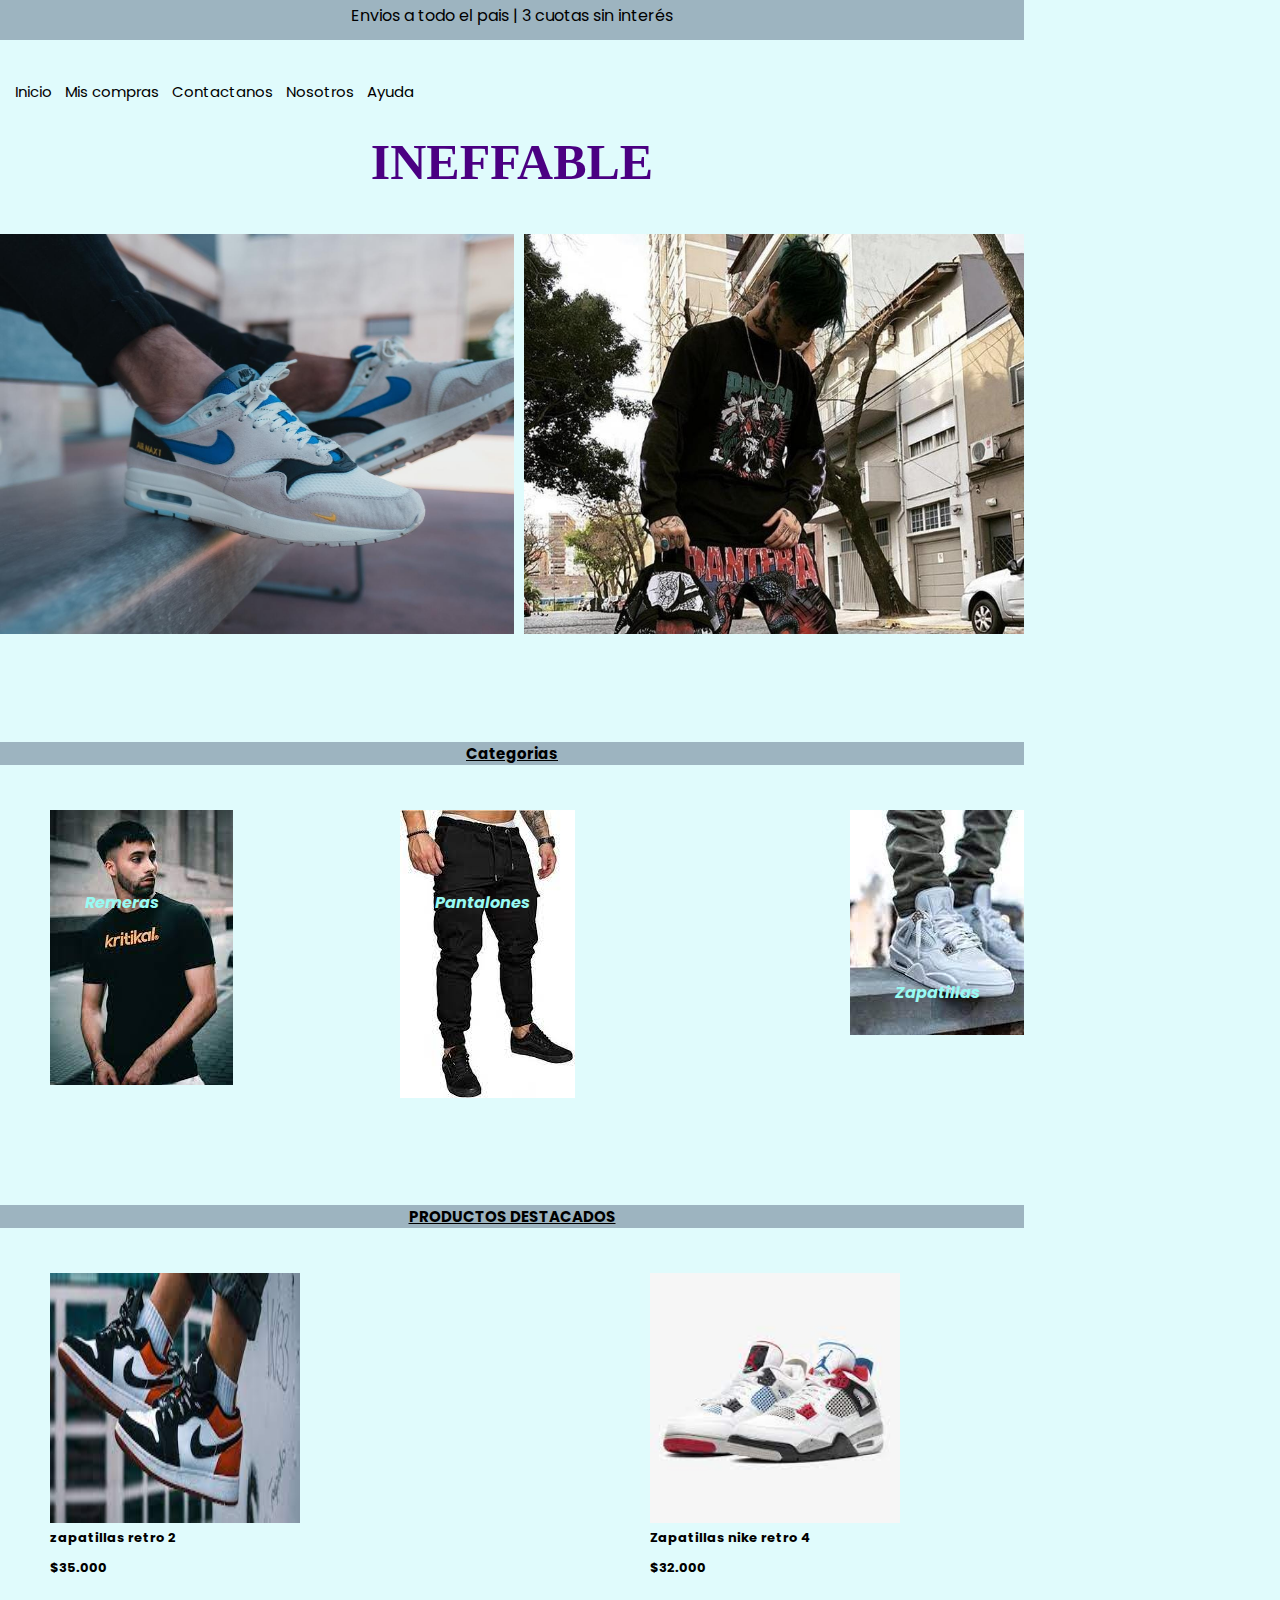
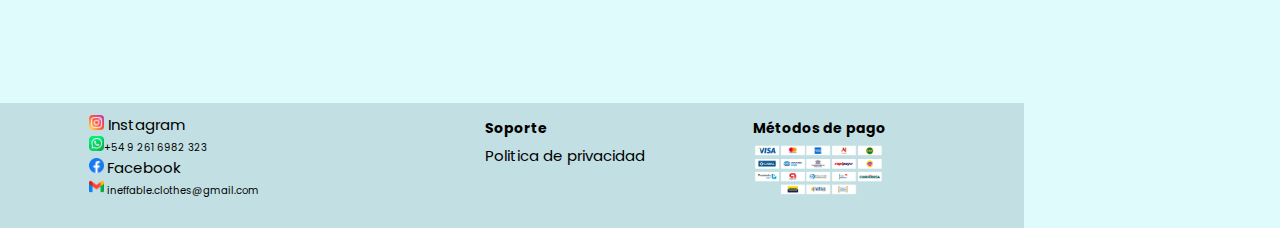
<file: index.html>
<!DOCTYPE html>
<html lang="es">

<head>
    <meta charset="UTF-8">
    <meta http-equiv="X-UA-Compatible" content="IE=edge">
    <meta name="viewport" content="width=device-width, initial-scale=1.0">
    <title>INEFFABLE</title>
    <link href="https://cdn.jsdelivr.net/npm/bootstrap@5.3.0-alpha3/dist/css/bootstrap.min.css" rel="stylesheet"
        integrity="sha384-KK94CHFLLe+nY2dmCWGMq91rCGa5gtU4mk92HdvYe+M/SXH301p5ILy+dN9+nJOZ" crossorigin="anonymous">
    <script src="https://cdn.jsdelivr.net/npm/bootstrap@5.3.0-alpha3/dist/js/bootstrap.bundle.min.js"
        integrity="sha384-ENjdO4Dr2bkBIFxQpeoTz1HIcje39Wm4jDKdf19U8gI4ddQ3GYNS7NTKfAdVQSZe"
        crossorigin="anonymous"></script>
    <link rel="stylesheet" href="css/estilo.css">
    <link rel="shortcurt icon" href="images/icono i.png" type="image/X-icon">
    <link rel="preconnect" href="https://fonts.googleapis.com">
    <link rel="preconnect" href="https://fonts.gstatic.com" crossorigin>
    <link href="https://fonts.googleapis.com/css2?family=Poppins:ital,wght@0,100;0,300;0,400;1,500;1,600&display=swap"
        rel="stylesheet">

</head>

<body class="index">

    <div class="encaIndex">
        <header>
            <p class="encabezado">Envios a todo el pais | 3 cuotas sin interés</p>
        </header>
    </div>

    <nav class="navIndex">
        <ul class="menu">
            <li> <a href="index.html">Inicio</a></li>
            <li> <a href="pages/compras.html">Mis compras</a></li>
            <li> <a href="pages/contactanos.html">Contactanos</a></li>
            <li> <a href="pages/nosotros.html">Nosotros</a></li>
            <li> <a href="pages/ayuda.html">Ayuda</a></li>

        </ul>
    </nav>

    <div class="tituloIndex">
        <h1>INEFFABLE</h1>
    </div>
    <div class="imgtitu">
        <img src="images/in1.jpg" class="i3">
        <img src="images/in2.jpg" class="i1">

    </div>

    <div class="cateIndex">
        <h3 class="texcat">Categorias</h3>
        <div class="imgcat">
            <h4 class="rem sec">Remeras</h4>
            <h4 class="pan sec">Pantalones</h4>
            <h4 class="zap sec">Zapatillas</h4>
            <h4 class="buz sec">Buzos</h4>
        </div>
    </div>

    <div class="produIndex">

        <h3 class="texcat">PRODUCTOS DESTACADOS</h3>

        <div class="imgprod">
            <div class="secProd">
                <img src="images/iinncio.jpg" class="imagenchica">
                <p class="texpro">zapatillas retro 2</p>
                <p class="texpro">$35.000</p>
            </div>
            <div class="secProd">
                <img src="images/p33.jpg" class="imagenchica">
                <p class="texpro">Zapatillas nike retro 4</p>
                <p class="texpro">$32.000</p>
            </div>
            <div class="secProd">
                <img src="images/buz.jpg" class="caso1">
                <p class="texpro">Buzo oversize blanco</p>
                <p class="texpro">$4.999</p>
            </div>
        </div>
    </div>


    <footer class="footerIndex">

        <div class="iconosI">
            <ul class="linea">
                <li> <img src="images/instagram.png" class="iconos"><a
                        href="https://www.instagram.com/sergio_andrade7/?igshid=ZDdkNTZiNTM%3D"> Instagram</a></li>
                <li><img src="images/whatsapp.png" class="iconos">+54 9 261 6982 323</li>
                <li> <img src="images/facebook.png" class="iconos"> <a href="https://www.facebook.com/sergio.capo.5030">
                        Facebook</a></li>
                <li> <img src="images/gmail.png" class="iconos"> ineffable.clothes@gmail.com</li>

            </ul>
        </div>
        <div class="sopypago">
            <div>
                <h4>Soporte</h4>
                <a href="pages/politica.html">Politica de privacidad</a>
            </div>

            <div>
                <h4>Métodos de pago</h4>
                <img src="images/tarjetas.png" class="meto">
            </div>
        </div>

    </footer>


</body>

</html>
</file>
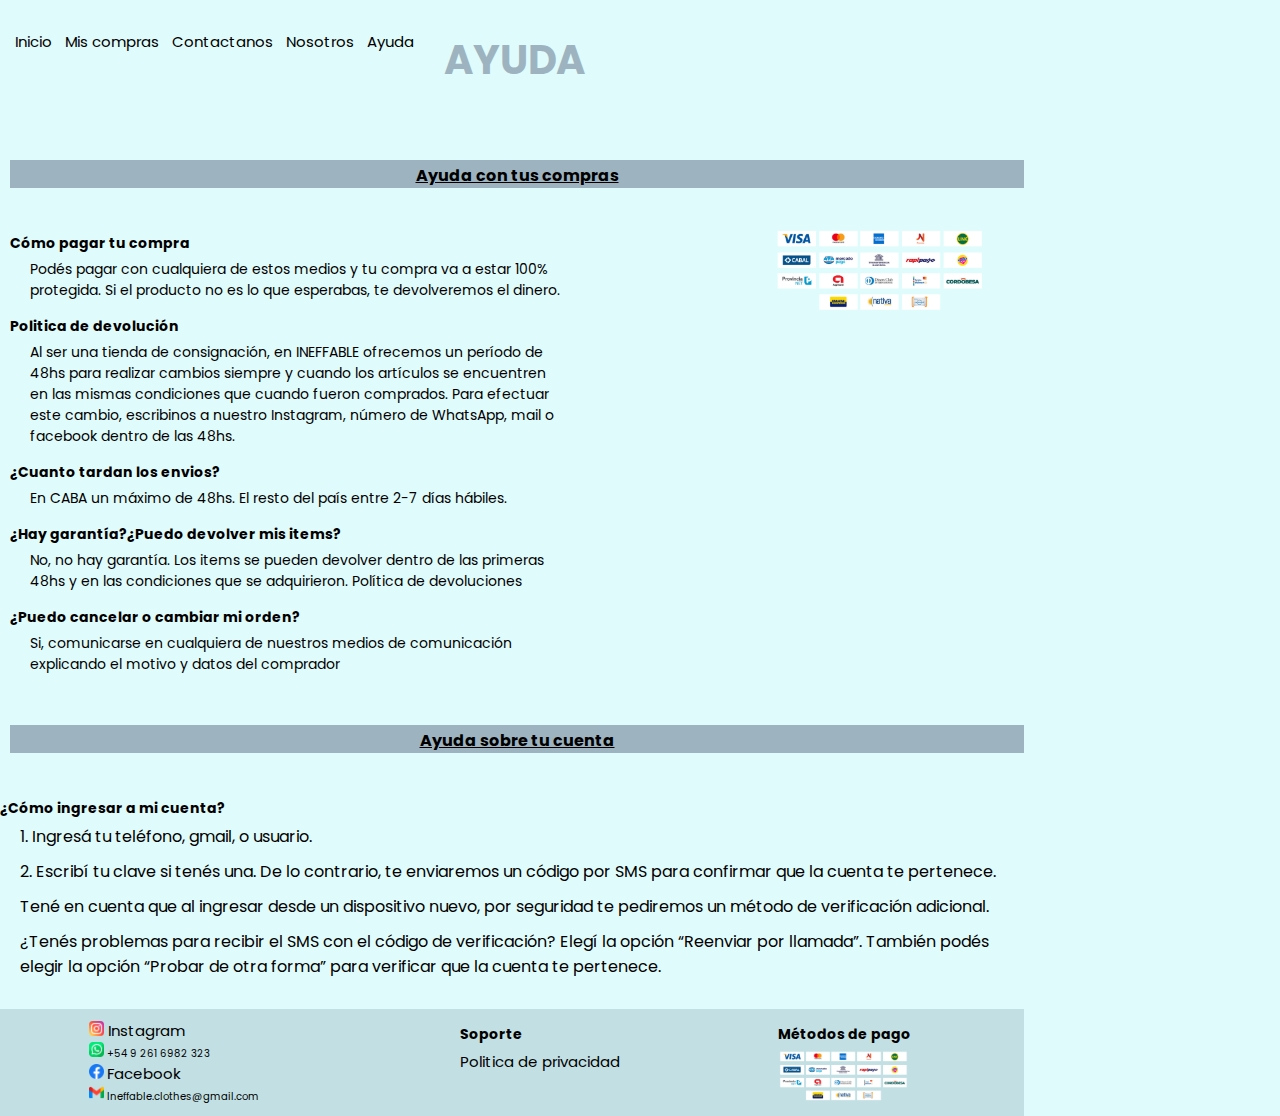
<file: pages/ayuda.html>
<!DOCTYPE html>
<html lang="en">

<head>
    <meta charset="UTF-8">
    <meta http-equiv="X-UA-Compatible" content="IE=edge">
    <meta name="viewport" content="width=device-width, initial-scale=1.0">
    <title>Document</title>
    <link rel="stylesheet" href="../css/estilo.css">
    <link rel="shortcurt icon" href="../images/ayuda.png" type="image/X-icon">
    <link rel="preconnect" href="https://fonts.googleapis.com">
    <link rel="preconnect" href="https://fonts.gstatic.com" crossorigin>
    <link href="https://fonts.googleapis.com/css2?family=Poppins:ital,wght@0,100;0,300;0,400;1,500;1,600&display=swap"
        rel="stylesheet">
</head>

<body class="ayuda">

    <div class="navAyuda">
        <nav>
            <ul class="menu">
                <li> <a href="../index.html">Inicio</a></li>
                <li> <a href="compras.html">Mis compras</a></li>
                <li> <a href="contactanos.html">Contactanos</a></li>
                <li> <a href="nosotros.html">Nosotros</a></li>
                <li> <a href="ayuda.html">Ayuda</a></li>

            </ul>

        </nav>
        <h2>AYUDA</h2>
    </div>

    <main class="mainAyuda">
        <h3 class="encabezadoA">Ayuda con tus compras</h3>
        <div class="pagar">
            <div>
                <h4>Cómo pagar tu compra</h4>
                <p>Podés pagar con cualquiera de estos medios y tu compra va a estar 100% protegida. Si el producto no
                    es lo
                    que
                    esperabas, te devolveremos el dinero.
                </p>
            </div>
            <img src="../images/tarjetas.png" class="metoA">
        </div>
        <h4>Politica de devolución</h4>
        <p>Al ser una tienda de consignación, en INEFFABLE ofrecemos un período de 48hs para realizar cambios siempre y
            cuando los artículos se encuentren en las mismas condiciones que cuando fueron comprados. Para efectuar este
            cambio, escribinos a nuestro Instagram, número de WhatsApp, mail o facebook dentro de las 48hs.
        </p>
        <h4>¿Cuanto tardan los envios?</h4>
        <p>En CABA un máximo de 48hs. El resto del país entre 2-7 días hábiles.

        </p>
        <h4>¿Hay garantía?¿Puedo devolver mis items?</h4>
        <p>No, no hay garantía. Los items se pueden devolver dentro de las primeras 48hs y en las condiciones que se
            adquirieron. Política de devoluciones
        </p>
        <h4>¿Puedo cancelar o cambiar mi orden?</h4>
        <p>Si, comunicarse en cualquiera de nuestros medios de comunicación explicando el motivo y datos del comprador

        </p>
        <h3 class="encabezadoA">Ayuda sobre tu cuenta</h3>

    </main>
    <main class="mainAyuda2">
        <h4>¿Cómo ingresar a mi cuenta?</h4>
        <p>1. Ingresá tu teléfono, gmail, o usuario.</p>
        <p>2. Escribí tu clave si tenés una. De lo contrario, te enviaremos un código por SMS para confirmar que la
            cuenta te pertenece.</p>
        <p> Tené en cuenta que al ingresar desde un dispositivo nuevo, por seguridad te pediremos un método de
            verificación adicional.</p>
        <p> ¿Tenés problemas para recibir el SMS con el código de verificación? Elegí la opción “Reenviar por llamada”.
            También podés elegir la opción “Probar de otra forma” para verificar que la cuenta te pertenece.</p>
    </main>
    <footer class="footerAyuda">

        <div class="linea">
            <ul>
                <li> <img src="../images/instagram.png" class="iconos"><a
                        href="https://www.instagram.com/sergio_andrade7/?igshid=ZDdkNTZiNTM%3D"> Instagram</a></li>
                <li><img src="../images/whatsapp.png" class="iconos"> +54 9 261 6982 323</li>
                <li> <img src="../images/facebook.png" class="iconos"> <a
                        href="https://www.facebook.com/sergio.capo.5030">
                        Facebook</a></li>
                <li> <img src="../images/gmail.png" class="iconos"> Ineffable.clothes@gmail.com</li>

            </ul>
        </div>
        <div class="sopypago">
            <div class="soporte">
                <h4>Soporte</h4>
                <a href="politica.html">Politica de privacidad</a>
            </div>

            <div class="pago">
                <h4>Métodos de pago</h4>
                <img src="../images/tarjetas.png" class="meto">
            </div>

        </div>
    </footer>
</body>

</html>
</file>
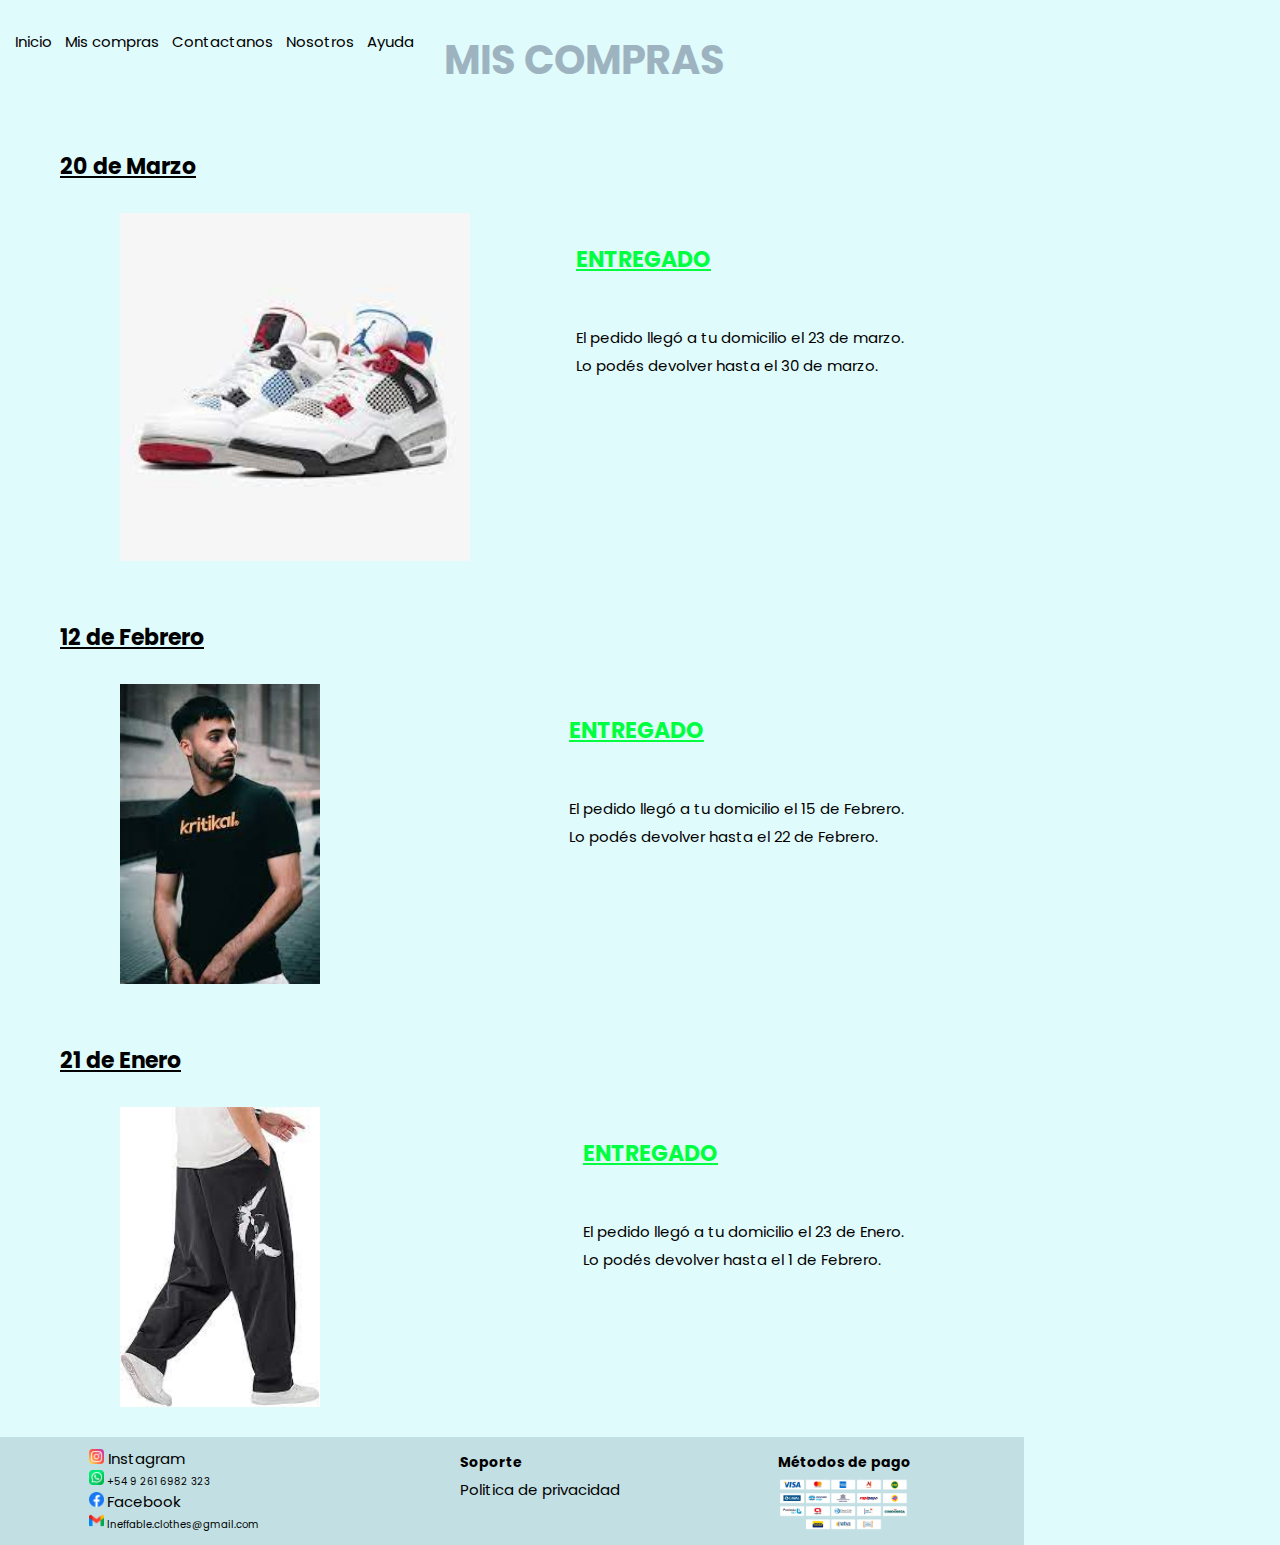
<file: pages/compras.html>
<!DOCTYPE html>
<html lang="en">

<head>
    <meta charset="UTF-8">
    <meta http-equiv="X-UA-Compatible" content="IE=edge">
    <meta name="viewport" content="width=device-width, initial-scale=1.0">
    <title>Document</title>
    <link rel="stylesheet" href="../css/estilo.css">
    <link rel="shortcurt icon" href="../images/compras.png" type="image/X-icon">
    <link rel="preconnect" href="https://fonts.googleapis.com">
    <link rel="preconnect" href="https://fonts.gstatic.com" crossorigin>
    <link href="https://fonts.googleapis.com/css2?family=Poppins:ital,wght@0,100;0,300;0,400;1,500;1,600&display=swap"
        rel="stylesheet">
</head>

<body class="compras">
    <div class="menuCompras">
        <nav>
            <ul class="menu">
                <li> <a href="../index.html">Inicio</a></li>
                <li> <a href="compras.html">Mis compras</a></li>
                <li> <a href="contactanos.html">Contactanos</a></li>
                <li> <a href="nosotros.html">Nosotros</a></li>
                <li> <a href="ayuda.html">Ayuda</a></li>

            </ul>
        </nav>
        <h2>MIS COMPRAS</h2>
    </div>

    <div class="contSec">
        <div>
            <h3>20 de Marzo</h3>
            <main class="sec1">
                <img src="../images/p33.jpg" class="imgmain1">
                <div>
                    <h3>ENTREGADO</h3>
                    <p>El pedido llegó a tu domicilio el 23 de marzo.</p>
                    <p>Lo podés devolver hasta el 30 de marzo.</p>
                </div>
            </main>
        </div>

        <div>
            <h3>12 de Febrero</h3>
            <main class="sec1">
                <img src="../images/rem.jpg" class="imgmain">
                <div>
                    <h3>ENTREGADO</h3>
                    <p>El pedido llegó a tu domicilio el 15 de Febrero.</p>
                    <p>Lo podés devolver hasta el 22 de Febrero.</p>
                </div>
            </main>
        </div>

        <div>
            <h3>21 de Enero</h3>
            <main class="sec1">
                <img src="../images/p2.jpg" class="imgmain">
                <div>
                    <h3>ENTREGADO</h3>
                    <p>El pedido llegó a tu domicilio el 23 de Enero.</p>
                    <p>Lo podés devolver hasta el 1 de Febrero.</p>
                </div>
            </main>
        </div>
    </div>

    <footer class="footerCompras">

        <div class="linea">
            <ul>
                <li> <img src="../images/instagram.png" class="iconos"><a
                        href="https://www.instagram.com/sergio_andrade7/?igshid=ZDdkNTZiNTM%3D"> Instagram</a></li>
                <li><img src="../images/whatsapp.png" class="iconos"> +54 9 261 6982 323</li>
                <li> <img src="../images/facebook.png" class="iconos"> <a
                        href="https://www.facebook.com/sergio.capo.5030">
                        Facebook</a></li>
                <li> <img src="../images/gmail.png" class="iconos"> Ineffable.clothes@gmail.com</li>

            </ul>
        </div>
        <div class="sopypago">
            <div class="soporte">
                <h4>Soporte</h4>
                <a href="politica.html">Politica de privacidad</a>
            </div>
    
            <div class="pago">
                <h4>Métodos de pago</h4>
                <img src="../images/tarjetas.png" class="meto">
            </div>
        </div>

    </footer>
</body>

</html>
</file>
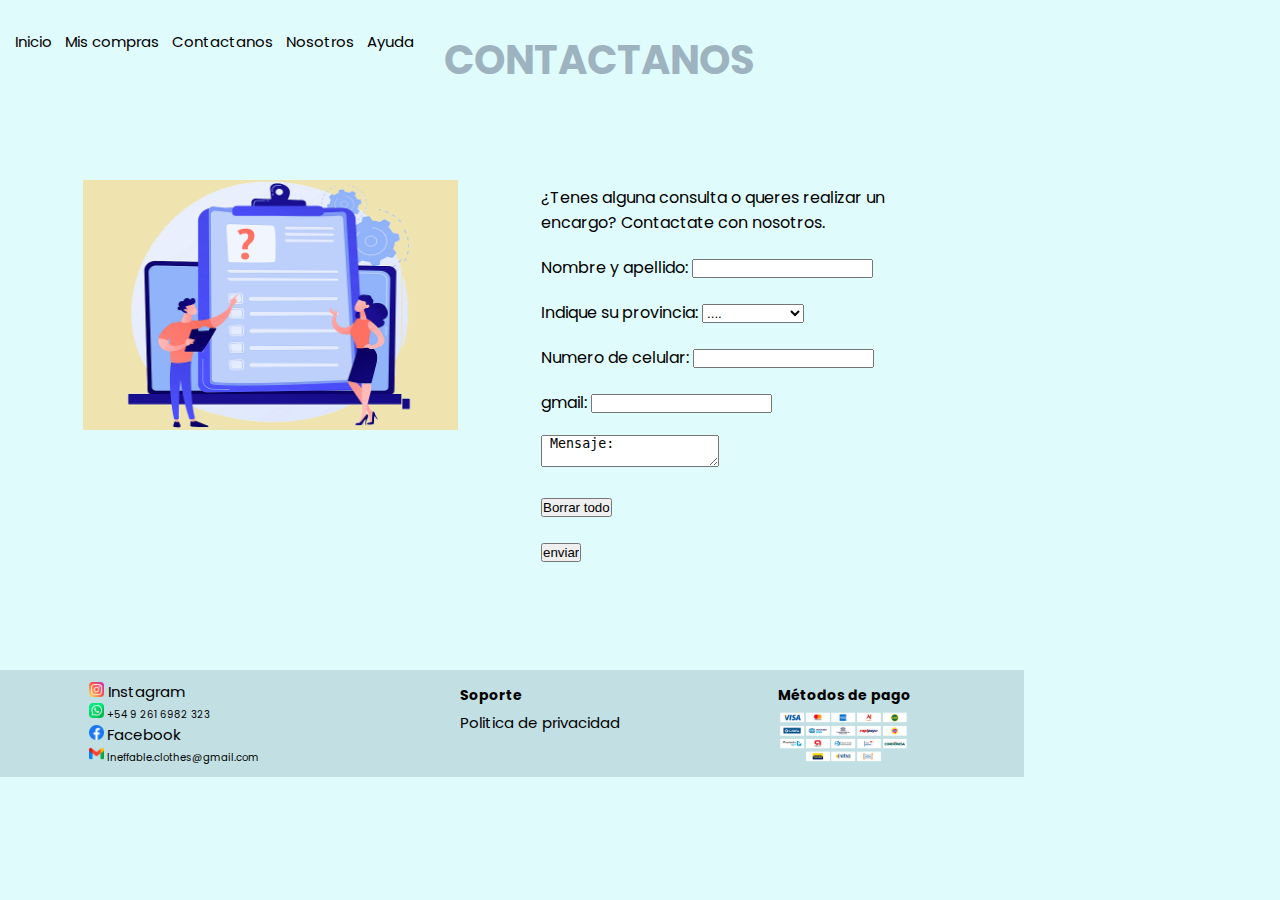
<file: pages/contactanos.html>
<!DOCTYPE html>
<html lang="en">

<head>
    <meta charset="UTF-8">
    <meta http-equiv="X-UA-Compatible" content="IE=edge">
    <meta name="viewport" content="width=, initial-scale=1.0">
    <title>Contacto</title>
    <link rel="stylesheet" href="../css/estilo.css">
    <link rel="shortcurt icon" href="../images/contactos.png" type="image/X-icon">
    <link rel="preconnect" href="https://fonts.googleapis.com">
    <link rel="preconnect" href="https://fonts.gstatic.com" crossorigin>
    <link href="https://fonts.googleapis.com/css2?family=Poppins:ital,wght@0,100;0,300;0,400;1,500;1,600&display=swap"
        rel="stylesheet">
</head>

<body class="contact">

    <div class="tituContact">

        <nav>
            <ul class="menu">
                <li> <a href="../index.html">Inicio</a></li>
                <li> <a href="compras.html">Mis compras</a></li>
                <li> <a href="contactanos.html">Contactanos</a></li>
                <li> <a href="nosotros.html">Nosotros</a></li>
                <li> <a href="ayuda.html">Ayuda</a></li>

            </ul>
        </nav>
        <h2>CONTACTANOS</h2>
    </div>

    <div class="formuContact">
        <div>
            <img src="../images/formulario.webp" class="imagen">

        </div>
        <form>
            <div class="sangria">
                <p>¿Tenes alguna consulta o queres realizar un encargo? Contactate con nosotros.</p>

            </div>
            <div class="sangria">
                <label for="nombre">Nombre y apellido:</label>
                <input type="text" name="nombre">
            </div>

            <div class="sangria">
                <label for="provincia">Indique su provincia:</label>
                <select name="provincia">
                    <option value="in">....</option>
                    <option value="a">Mendoza</option>
                    <option value="b">Cordoba</option>
                    <option value="c">Buenos Aires</option>
                    <option value="p">Tucumán</option>
                    <option value="bo">otra</option>
                </select>
            </div>
            <div class="sangria">
                <label for="numero">Numero de celular:</label>
                <input type="tel" name="numero" id="">
            </div>

            <div class="sangria">
                <label for="gmail"> gmail:</label>
                <input type="gmail" name="gmail">
            </div>

            <div class="sangria">
                <textarea name="comentario" cols="-30" rows="-10"> Mensaje:</textarea>
            </div>
            <div class="sangria">
                <input type="reset" value="Borrar todo">
            </div>
            <div class="sangria">
                <input type="submit" value="enviar">
            </div>

        </form>
    </div>

    <footer class="footerContact">

        <div class="linea">
            <ul>
                <li> <img src="../images/instagram.png" class="iconos"><a
                        href="https://www.instagram.com/sergio_andrade7/?igshid=ZDdkNTZiNTM%3D"> Instagram</a>
                </li>
                <li><img src="../images/whatsapp.png" class="iconos"> +54 9 261 6982 323</li>
                <li> <img src="../images/facebook.png" class="iconos"> <a
                        href="https://www.facebook.com/sergio.capo.5030">
                        Facebook</a></li>
                <li> <img src="../images/gmail.png" class="iconos"> Ineffable.clothes@gmail.com</li>

            </ul>
        </div>
        <div class="sopypago">
            <div class="soporte">
                <h4>Soporte</h4>
                <a href="politica.html">Politica de privacidad</a>
            </div>

            <div class="pago">
                <h4>Métodos de pago</h4>
                <img src="../images/tarjetas.png" class="meto">
            </div>
        </div>

    </footer>

</body>

</html>
</file>
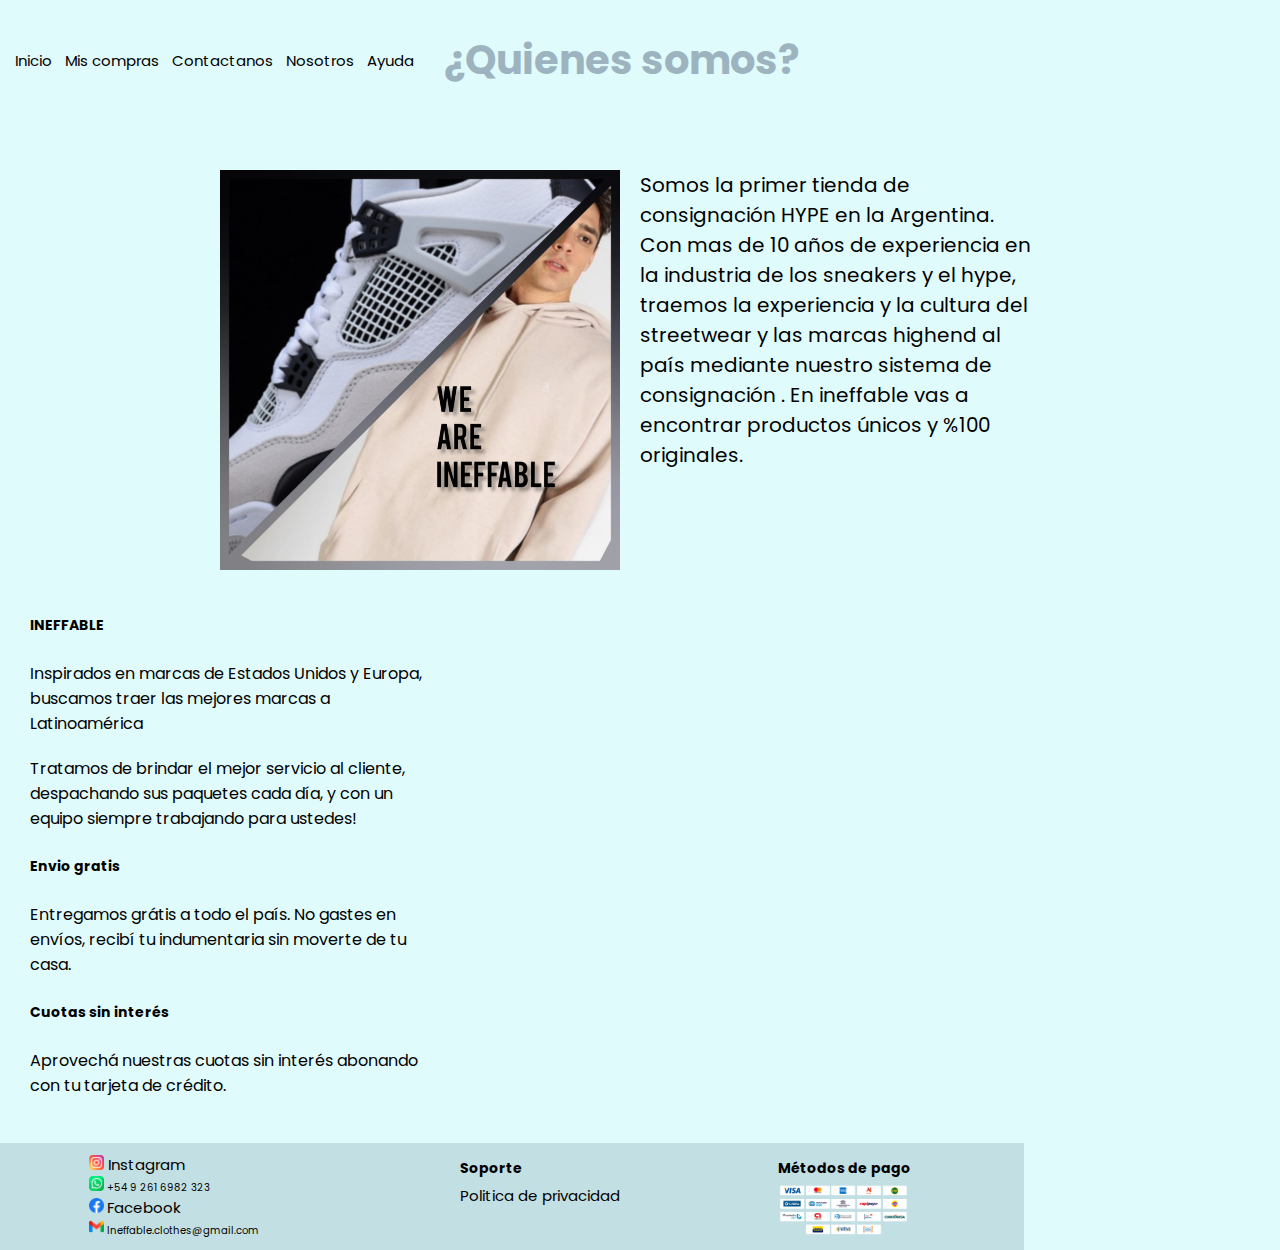
<file: pages/nosotros.html>
<!DOCTYPE html>
<html lang="en">

<head>
    <meta charset="UTF-8">
    <meta http-equiv="X-UA-Compatible" content="IE=edge">
    <meta name="viewport" content="width=device-width, initial-scale=1.0">
    <title>Nosotros</title>
    <link rel="stylesheet" href="../css/estilo.css">
    <link rel="shortcurt icon" href="../images/ineffable.jpg" type="image/X-icon">
    <link rel="preconnect" href="https://fonts.googleapis.com">
    <link rel="preconnect" href="https://fonts.gstatic.com" crossorigin>
    <link href="https://fonts.googleapis.com/css2?family=Poppins:ital,wght@0,100;0,300;0,400;1,500;1,600&display=swap"
        rel="stylesheet">
</head>

<body class="nosotros">
    <nav class="menuNos">
        <ul class="menu">
            <li> <a href="../index.html">Inicio</a></li>
            <li> <a href="compras.html">Mis compras</a></li>
            <li> <a href="contactanos.html">Contactanos</a></li>
            <li> <a href="nosotros.html">Nosotros</a></li>
            <li> <a href="ayuda.html">Ayuda</a></li>
        </ul>
        <h2>¿Quienes somos?</h2>
    </nav>

    <div class="textNos">
        <div class="imgNos">
            <img src="../images/nos.jpg" class="noso">
        </div>
        <div class="fondotexto">
            <p>Somos la primer tienda de consignación HYPE en la Argentina. Con mas de 10 años de
                experiencia en la industria de los sneakers y el hype, traemos la experiencia y la cultura del
                streetwear y las marcas highend al país
                mediante nuestro sistema de consignación . En ineffable vas a encontrar productos únicos y %100
                originales.</p>
        </div>
    </div>
    <div class="infoNos">
        <div class="sangria">
            <h4>INEFFABLE</h4>
        </div>
        <div class="sangria">
            <p>Inspirados en marcas de Estados Unidos y Europa, buscamos traer las mejores marcas a Latinoamérica</p>
        </div>
        <div class="sangria">
            <p>Tratamos de brindar el mejor servicio al cliente, despachando sus paquetes cada día, y con un equipo
                siempre
                trabajando para ustedes!</p>
        </div>
        <div class="sangria">
            <h4>Envio gratis</h4>
        </div>
        <div class="sangria">
            <p>Entregamos grátis a todo el país. No gastes en envíos, recibí tu indumentaria sin moverte de tu casa.</p>
        </div>
        <div class="sangria">
            <h4>Cuotas sin interés</h4>
        </div>
        <div class="sangria">
            <p>Aprovechá nuestras cuotas sin interés abonando con tu tarjeta de crédito.</p>
        </div>
    </div>
    <footer class="footerNos">
        <div class="linea">
            <ul>
                <li> <img src="../images/instagram.png" class="iconos"><a
                        href="https://www.instagram.com/sergio_andrade7/?igshid=ZDdkNTZiNTM%3D"> Instagram</a></li>
                <li><img src="../images/whatsapp.png" class="iconos"> +54 9 261 6982 323</li>
                <li> <img src="../images/facebook.png" class="iconos"> <a
                        href="https://www.facebook.com/sergio.capo.5030">
                        Facebook</a></li>
                <li> <img src="../images/gmail.png" class="iconos"> Ineffable.clothes@gmail.com</li>

            </ul>
        </div>
        <div class="sopypago">
            <div class="soporte">
                <h4>Soporte</h4>
                <a href="politica.html">Politica de privacidad</a>
            </div>

            <div class="pago">
                <h4>Métodos de pago</h4>
                <img src="../images/tarjetas.png" class="meto">
            </div>
        </div>

    </footer>
</body>

</html>
</file>
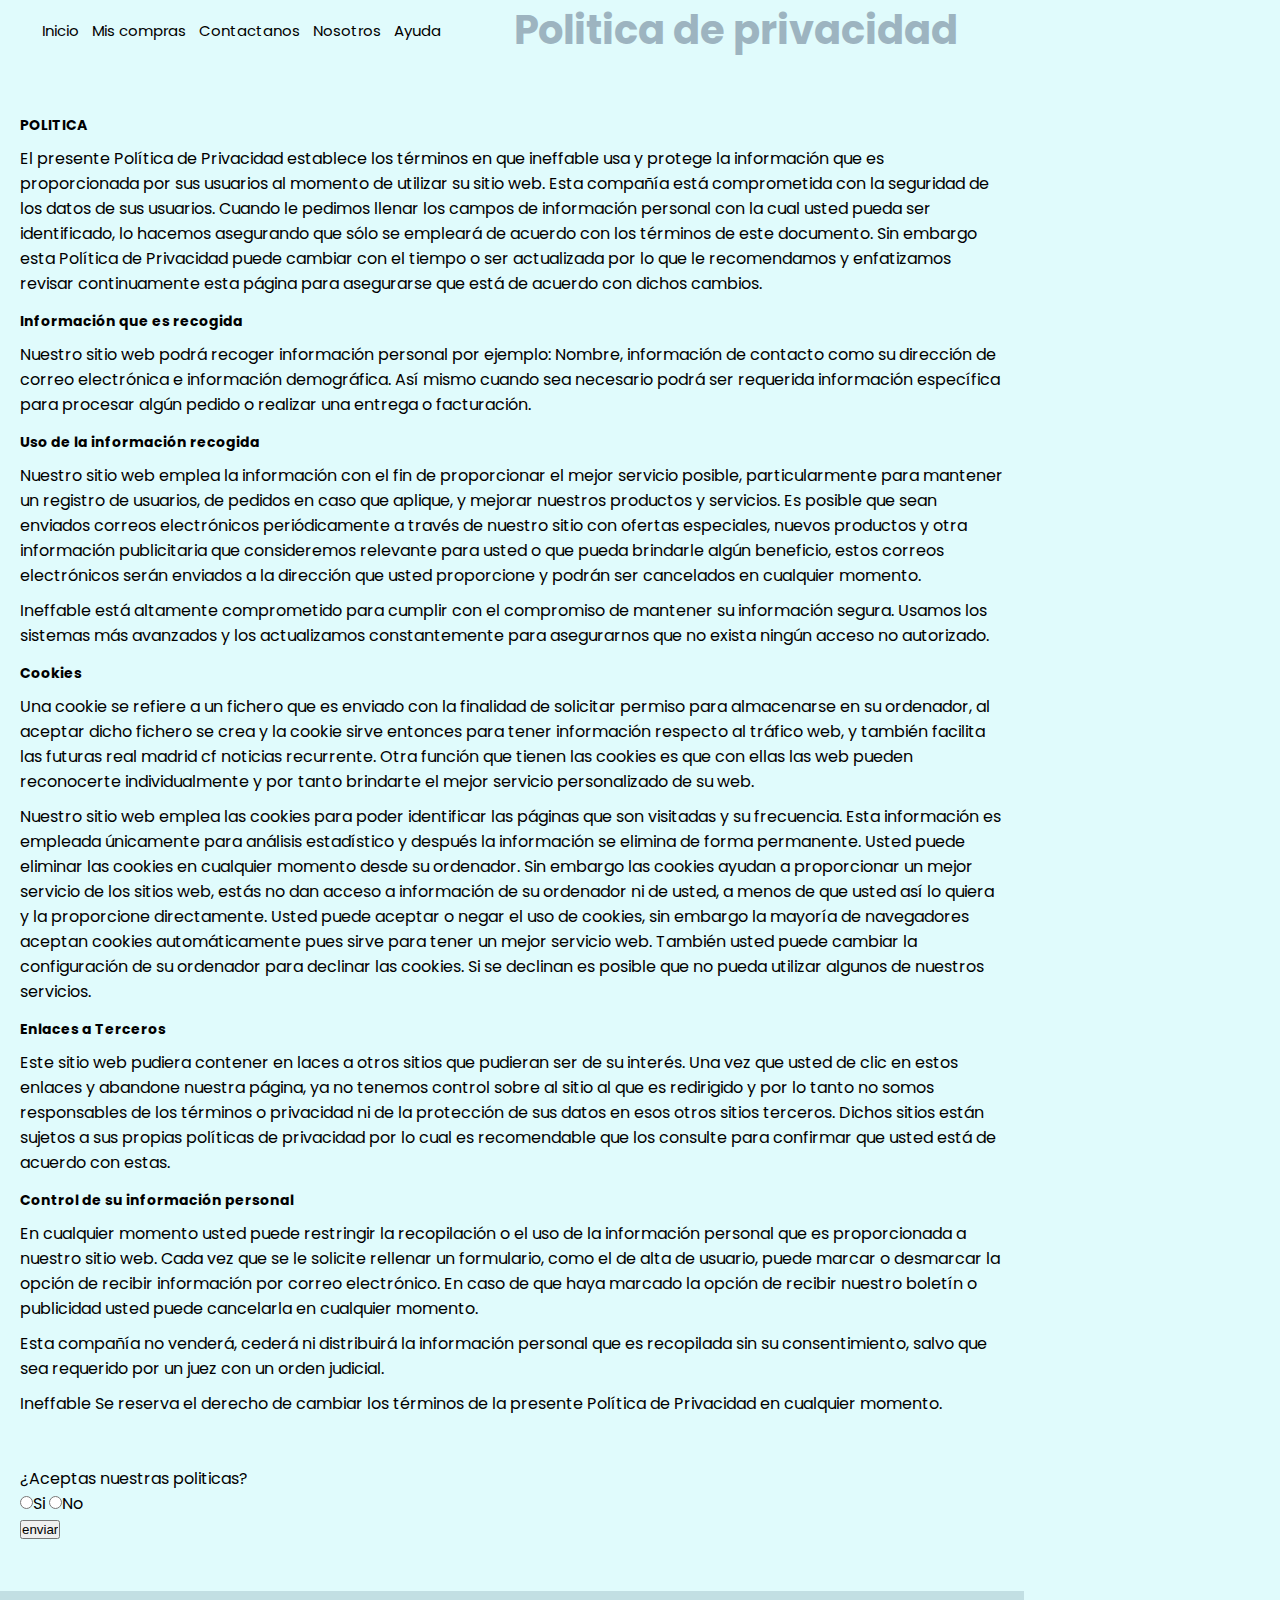
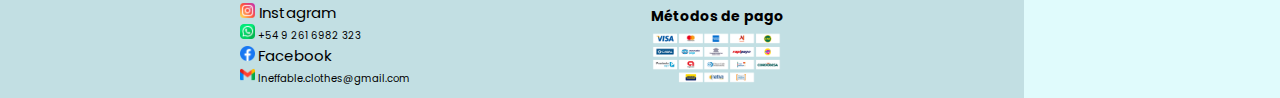
<file: pages/politica.html>
<!DOCTYPE html>
<html lang="en">

<head>
    <meta charset="UTF-8">
    <meta http-equiv="X-UA-Compatible" content="IE=edge">
    <meta name="viewport" content="width=device-width, initial-scale=1.0">
    <title>Politica</title>
    <link rel="stylesheet" href="../css/estilo.css">
    <link rel="preconnect" href="https://fonts.gstatic.com" crossorigin>
    <link href="https://fonts.googleapis.com/css2?family=Poppins:ital,wght@0,100;0,300;0,400;1,500;1,600&display=swap"
        rel="stylesheet">
</head>

<body class="politica">
    <nav class="navPol">
        <ul class="menu">
            <li> <a href="../index.html">Inicio</a></li>
            <li> <a href="compras.html">Mis compras</a></li>
            <li> <a href="contactanos.html">Contactanos</a></li>
            <li> <a href="nosotros.html">Nosotros</a></li>
            <li> <a href="ayuda.html">Ayuda</a></li>

        </ul>
        <h2>Politica de privacidad</h2>
    </nav>
    
    <main class="tam tamPol">
        <h4>POLITICA</h4>
        <p>El presente Política de Privacidad establece los términos en que ineffable usa y protege la
            información que es
            proporcionada por sus usuarios al momento de utilizar su sitio web. Esta compañía está comprometida con la
            seguridad de los datos de sus usuarios. Cuando le pedimos llenar los campos de información personal con la
            cual
            usted pueda ser identificado, lo hacemos asegurando que sólo se empleará de acuerdo con los términos de este
            documento. Sin embargo esta Política de Privacidad puede cambiar con el tiempo o ser actualizada por lo que
            le
            recomendamos y enfatizamos revisar continuamente esta página para asegurarse que está de acuerdo con dichos
            cambios.</p>

        <h4>Información que es recogida</h4>

        <p>Nuestro sitio web podrá recoger información personal por ejemplo: Nombre, información de contacto como su
            dirección de correo electrónica e información demográfica. Así mismo cuando sea necesario podrá ser
            requerida
            información específica para procesar algún pedido o realizar una entrega o facturación.</p>

        <h4>Uso de la información recogida</h4>

        <p> Nuestro sitio web emplea la información con el fin de proporcionar el mejor servicio posible,
            particularmente
            para mantener un registro de usuarios, de pedidos en caso que aplique, y mejorar nuestros productos y
            servicios.
            Es posible que sean enviados correos electrónicos periódicamente a través de nuestro sitio con ofertas
            especiales, nuevos productos y otra información publicitaria que consideremos relevante para usted o que
            pueda
            brindarle algún beneficio, estos correos electrónicos serán enviados a la dirección que usted proporcione y
            podrán ser cancelados en cualquier momento.</p>

        <p>Ineffable está altamente comprometido para cumplir con el compromiso de mantener su información segura.
            Usamos
            los
            sistemas más avanzados y los actualizamos constantemente para asegurarnos que no exista ningún acceso no
            autorizado.</p>

        <h4>Cookies</h4>

        <p>Una cookie se refiere a un fichero que es enviado con la finalidad de solicitar permiso para almacenarse en
            su
            ordenador, al aceptar dicho fichero se crea y la cookie sirve entonces para tener información respecto al
            tráfico web, y también facilita las futuras real madrid cf noticias recurrente. Otra función que tienen las
            cookies es que con ellas las web pueden reconocerte individualmente y por tanto brindarte el mejor servicio
            personalizado de su web.</p>

        <p>Nuestro sitio web emplea las cookies para poder identificar las páginas que son visitadas y su frecuencia.
            Esta
            información es empleada únicamente para análisis estadístico y después la información se elimina de forma
            permanente. Usted puede eliminar las cookies en cualquier momento desde su ordenador. Sin embargo las
            cookies
            ayudan a proporcionar un mejor servicio de los sitios web, estás no dan acceso a información de su ordenador
            ni
            de usted, a menos de que usted así lo quiera y la proporcione directamente. Usted puede aceptar o negar el
            uso
            de cookies, sin embargo la mayoría de navegadores aceptan cookies automáticamente pues sirve para tener un
            mejor
            servicio web. También usted puede cambiar la configuración de su ordenador para declinar las cookies. Si se
            declinan es posible que no pueda utilizar algunos de nuestros servicios.</p>

        <h4> Enlaces a Terceros</h4>

        <p> Este sitio web pudiera contener en laces a otros sitios que pudieran ser de su interés. Una vez que usted de
            clic en estos enlaces y abandone nuestra página, ya no tenemos control sobre al sitio al que es redirigido y
            por
            lo tanto no somos responsables de los términos o privacidad ni de la protección de sus datos en esos otros
            sitios terceros. Dichos sitios están sujetos a sus propias políticas de privacidad por lo cual es
            recomendable
            que los consulte para confirmar que usted está de acuerdo con estas.</p>

        <h4> Control de su información personal</h4>
        <p> En cualquier momento usted puede restringir la recopilación o el uso de la información personal que es
            proporcionada a nuestro sitio web. Cada vez que se le solicite rellenar un formulario, como el de alta de
            usuario, puede marcar o desmarcar la opción de recibir información por correo electrónico. En caso de que
            haya
            marcado la opción de recibir nuestro boletín o publicidad usted puede cancelarla en cualquier momento.</p>
        <p>Esta compañía no venderá, cederá ni distribuirá la información personal que es recopilada sin su
            consentimiento,
            salvo que sea requerido por un juez con un orden judicial.</p>

        <p>Ineffable Se reserva el derecho de cambiar los términos de la presente Política de Privacidad en cualquier
            momento.</p>
    </main>
    
        <form class="tam aceptacion">
            <div>
                <label>¿Aceptas nuestras politicas?</label>
            </div>
            <div>
                <input type="radio" name="ter" value="si" required>Si
                <input type="radio" name="ter" value="no">No
                <div>
                    <input type="submit" value="enviar">

                </div>
            </div>
        </form>
    
    <footer class="footerPol">

        <div class="linea">
            <ul>
                <li> <img src="../images/instagram.png" class="iconos"><a
                        href="https://www.instagram.com/sergio_andrade7/?igshid=ZDdkNTZiNTM%3D"> Instagram</a></li>
                <li><img src="../images/whatsapp.png" class="iconos"> +54 9 261 6982 323</li>
                <li> <img src="../images/facebook.png" class="iconos"> <a
                        href="https://www.facebook.com/sergio.capo.5030">
                        Facebook</a></li>
                <li> <img src="../images/gmail.png" class="iconos"> Ineffable.clothes@gmail.com</li>

            </ul>
        </div>

        <div class="pago">
            <h4>Métodos de pago</h4>
            <img src="../images/tarjetas.png" class="meto">
        </div>

    </footer>
</body>

</html>
</file>
<file: css/estilo.css>
* {
    margin: 0;
    padding: 0;
    box-sizing: border-box;
}

html {
    font-size: 62.5%;
}

body {
    font-family: 'Poppins', sans-serif;
    background-color: #e0fbfc;
}

.index {
    display: grid;
    grid-template-columns: 1fr;
    grid-template-rows: 0.03fr 0.08fr 0.2fr 1fr 0.6fr 1fr 0.25fr;
    grid-template-areas:
        "encaIndex "
        "navIndex "
        "tituloIndex"
        "imgtitu"
        "cateIndex"
        "produIndex "
        "footerIndex";
    justify-items: start;
}

.encaIndex {
    grid-area: encaIndex;
    display: flex;
    flex-flow: row nowrap;
    justify-content: stretch;
    margin-bottom: 10px;
}

.navIndex {
    grid-area: navIndex;
    padding: 30px 15px;
    display: flex;
    justify-content: flex-start;
}

.tituloIndex {
    grid-area: tituloIndex;
    width: 1024px;
}

.imgtitu {
    grid-area: imgtitu;
    display: flex;
    background-color: #e0fbfc;
    width: 1024px;
    justify-content: center;
}

.i3 {
    width: 650px;
    height: 450px;
    padding-right: 10px;
    padding-bottom: 50px;
}

.i1 {
    width: 500px;
    height: 450px;
    padding-bottom: 50px;

}

.cateIndex {
    grid-area: cateIndex;
    background-color: #e0fbfc;
    width: 1024px;
    display: flex;
    flex-flow: column nowrap;
    justify-content: center;
}

.produIndex {
    grid-area: produIndex;
    display: flex;
    flex-direction: column;
}

.footerIndex {
    grid-area: footerIndex;
    display: flex;
    flex-direction: row;
    justify-content: space-around;
}

.sopypago {
    display: flex;
    justify-content: space-around;
    background-color: #c2dfe3;
    width: 500px;
}

h1 {
    text-align: center;
    font-size: 50px;
    font-family: Cambria;
    color: indigo;
}

h2 {
    color: #9db4c0;
    text-align: center;
    text-decoration: double;
    font-size: 40px;
    padding-left: 20px;
}

h3 {
    font-size: 22px;
    font-style: inherit;
    text-decoration-line: underline;
    margin-left: 60PX;
    margin-top: 30px;
}

h4 {
    font-size: 14px;
    padding: 5px 0px;
}

.imgprod {
    display: flex;
    background-color: #e0fbfc;
    width: 1024px;
    padding-top: 40px;
    flex-wrap: nowrap;
    overflow: scroll;
    height: 470px;
}

.texpro {
    font-size: 13px;
    font-weight: bold;
    margin-bottom: 10px;
}

.encabezado {
    background-color: #9db4c0;
    padding-top: 3px;
    width: 1024px;
    height: 40px;
    font-size: 16px;
    text-align: center;
}

.menu {
    color: black;
    text-decoration: none;
    align-self: center;

}

.imagenInicio {
    flex-flow: row nowrap;
    justify-content: space-evenly;
    padding: 40px 0px;
}

.imagenchica {
    width: 250px;
    height: 250px;
}

.sec {
    flex: 1 0 auto;
    margin: 0 50px;
    width: 500px;
    height: 500px;
    font-size: 16px;
    font-style: oblique;
    font-weight: bolder;
    color: #98faf2;
}
.secProd {
    flex: 1 0 auto;
    margin: 0 50px;
    width: 500px;
    height: 400px;
}

.rem {
    background-image: url(../images/rem.jpg);
    display: inline-block;
    width: 250px;
    height: 350px;
    background-repeat: no-repeat;
    margin: 40px 50px;
    padding-top: 80px;
    padding-left: 35px;
}

.pan {
    background-image: url(../images/pan.jpg);
    display: inline-block;
    width: 350px;
    height: 350px;
    background-repeat: no-repeat;
    margin: 40px 50px;
    padding-top: 80px;
    padding-left: 35px;
}

.zap {
    background-image: url(../images/zap.jpg);
    display: inline-block;
    width: 350px;
    height: 350px;
    background-repeat: no-repeat;
    margin: 40px 50px;
    padding-top: 170px;
    padding-left: 45px;
}

.buz {
    background-image: url(../images/buz.jpg);
    display: inline-block;
    width: 350px;
    height: 350px;
    background-repeat: no-repeat;
    margin: 40px 50px;
    padding-top: 80px;
    padding-left: 35px;
    color: black;
}

.texcat {
    background-color: #9db4c0;
    margin: 5px 0px;
    display: flex;
    text-decoration-line: underline;
    justify-content: center;
    font-size: 15px;
}

.imgcat {
    display: flex;
    flex-wrap: nowrap;
    overflow: scroll;
}

.menu li {
    display: inline;
}

a {
    color: black;
    text-decoration: none;
    font-size: 15px;
    padding-right: 10px;
}

.imagen {
    display: inline width;
    height: 250px;
}

footer {
    background-color: #c2dfe3;
    width: 1024px;
    padding-top: 10px;
    padding-bottom: 10px;
}

.linea li {
    list-style-type: none;
}

.iconos {
    width: 15px;
    height: 15px;
}


.meto {
    width: 130px;
}

/* NOSOTROS */
.nosotros {
    grid-template-columns: 1fr;
    grid-template-rows: 1fr 1fr 1fr 0.25fr;
    grid-template-areas:
        "menuNos"
        "textNos"
        "infoNos"
        "footerNos";
}

.menuNos {
    grid-area: menuNos;
    padding: 30px 15px;
    display: flex;
    justify-content: flex-start;

}

.textNos {
    grid-area: textNos;
    display: flex;
    flex-direction: row;
    justify-content: center;
}

.infoNos {
    grid-area: infoNos;
    font-size: 14px;
    background-color: #e0fbfc;
    width: 600px;
    padding: 30px;
    display: flex;
    flex-direction: column;
    justify-content: space-evenly;
}

.footerNos {
    grid-area: footerNos;
    display: flex;
    flex-direction: row;
    justify-content: space-around;
}

.sopypago {
    display: flex;
    flex-direction: row;
}

.imgNos {
    grid-area: imgNos;
    padding-top: 50px;
}

.noso {
    width: 400px;
}

.fondotexto {
    background-color: #e0fbfc;
    width: 400px;
    margin: 50PX 20PX;
    text-align: start;
    font-size: 20px;
}

.sangria {
    padding-bottom: 15px;
    padding-top: 5px;
    font-size: 16px;
    background-color: #e0fbfc;
    width: 400px;
}

/* COMPRAS */
.compras {
    grid-template-columns: 1fr;
    grid-template-rows: 1fr 1fr 0.25fr;
    grid-template-areas:
        "menuCompras"
        "contSec"
        "footerCompras";
    background-color: #e0fbfc;
    width: 1024px;
}

.menuCompras {
    grid-area: menuCompras;
    padding: 30px 15px;
    display: flex;
    justify-content: flex-start;
}

.footerCompras {
    grid-area: footerCompras;
    display: flex;
    flex-direction: row;
    justify-content: space-around;
}

.contSec {
    grid-area: contSec;
    display: flex;
    flex-direction: column;
    justify-content: space-evenly;
}

.contSec main p {
    font-size: 15px;
    margin-top: 5px;
}

.imgmain1 {
    width: 350px;
}

.sec1 p {
    color: black;
}

.imgmain {
    width: 200px;
    height: 300px;
}

.contSec main h3 {
    color: rgb(0, 255, 64);
    margin-bottom: 50px;
    margin-left: 0px;
}

.sec1 {
    display: flex;
    flex-direction: row;
    justify-content: space-between;
    padding: 30px 120px;
}

/* CONTACTANOS */

.contact {
    grid-template-columns: 500px;
    grid-template-rows: 1fr 1fr 0.25fr;
    grid-template-areas:
        "tituContact "
        "formuContact "
        "footerContact";
}

.tituContact {
    grid-area: tituContact;
    padding: 30px 15px;
    display: flex;
    justify-content: flex-start;
}

.formuContact {
    grid-area: formuContact;
    height: 450px;
    width: 1024px;
    display: flex;
    flex-direction: row;
    justify-content: space-evenly;
    padding-top: 60px;
    margin-bottom: 100px;
}

.footerContact {
    grid-area: footerContact;
    display: flex;
    flex-direction: row;
    justify-content: space-around;
}

/*AYUDA */
.ayuda {
    grid-template-columns: 1fr;
    grid-template-rows: 1fr 1fr 1fr 0.25fr;
    grid-template-areas:
        "navAyuda"
        "mainAyuda"
        "mainAyuda2"
        "footerAyuda";
    background-color: #e0fbfc;
    width: 1024px;
}

.navAyuda {
    grid-area: navAyuda;
    padding: 30px 15px;
    display: flex;
    justify-content: flex-start;
}

.mainAyuda {
    grid-area: mainAyuda;
    margin-left: 10px;
}

.pagar {
    display: flex;
    justify-content: space-between;
}

.metoA {
    width: 250px;
    padding-right: 40px;
}

.mainAyuda p {
    font-size: 14px;
    width: 550px;
    padding-left: 20px;
    padding-bottom: 10px;
}

.encabezadoA {
    background-color: #9db4c0;
    padding-top: 3px;
    font-size: 16px;
    text-align: center;
    margin: 40px 0px;
}

.mainAyuda2 {
    grid-area: mainAyuda2;
}

.mainAyuda2 p {
    font-size: 16px;
    padding-left: 20px;
    padding-bottom: 10px;
}

.footerAyuda {
    grid-area: footerAyuda;
    margin-top: 20px;
    display: flex;
    flex-direction: row;
    justify-content: space-around;
}

/* politica */
.politica {
    grid-template-columns: 1fr;
    grid-template-rows: 1fr 1fr 1fr 0.25fr;
    grid-template-areas:
        "navPol"
        "tamPol"
        "aceptacion"
        "footerPol";
    background-color: #e0fbfc;
    width: 1024px;
}

.navPol {
    grid-area: navPol;
    background-color: #e0fbfc;
    width: 1000px;
    display: flex;
    flex-direction: row;
    justify-content: space-evenly;
}

.tamPol {
    grid-area: tamPol;

}

.aceptacion {
    grid-area: aceptacion;
}

.footerPol {
    grid-area: footerPol;
    display: flex;
    flex-direction: row;
    justify-content: space-evenly;
}

.tam {
    font-size: 16px;
    margin: 50PX 20PX;
    text-align: start;
}

.tam p {
    margin-bottom: 10px;
    margin-top: 5px;
}

.soporte {
    padding-right: 100px;
}

@media screen and (max-width: 768px) {

    h1 {
        font-size: 30px;
    }

    h2 {
        font-size: 25px;
        padding-left: 20px;
    }

    h3 {
        font-size: 20px;
        margin-left: 40PX;
        margin-top: 20px;
    }

    h4 {
        font-size: 12px;
    }

    footer {
        width: 425px;
    }

    /* RESPONSIVE INDEX */

    .index {
        grid-template-rows: 0.03fr 0.02fr 0.06fr 0.05fr 0.06fr 1fr 0.25fr;
        background-color: #e0fbfc;
        width: 425px;
        justify-content: flex-start;
    }

    .navIndex ul {
        display: flex;
        flex-direction: row;
        justify-content: space-around;
    }

    .encabezado {
        width: 425px;
    }

    .encaIndex p {
        font-size: 15px;
    }

    .produIndex {
        background-color: #e0fbfc;
        width: 425px;
    }

    .navIndex {
        grid-area: navIndex;
        padding: 0px 15px;
        display: flex;
        justify-content: flex-start;
    }
    .footerIndex{
        display: flex;
        flex-direction: row;
        justify-content: space-evenly;
    }
  
    .sopypago{
        display: flex;
        flex-direction: column;
        justify-content: space-around;
        background-color: #c2dfe3;
        width: 200px;
    }
    .tituloIndex {
        grid-area: tituloIndex;
        width: 425px;
    }

    .imgtitu {
        grid-area: imgtitu;
        display: flex;
        background-color: #e0fbfc;
        width: 425px;
        justify-content: center;
    }

    .imgprod {
        background-color: #e0fbfc;
        width: 425px;
        height: 370px;
    }
    
    .caso1{
        height: 200px;
    }
    .secProd{
        height: 300px;
    }
    .imagenchica {
        width: 200px;
    }

    .i3 {
        width: 350px;
        height: 200px;
        padding-right: 10px;
    }

    .i1 {
        width: 300px;
        height: 250px;
    }

    .cateIndex {
        width: 425px;
    }

    
    /* MIS COMPRAS */

    .menuCompras ul {
        padding-top: 50px;
    }

    .compras {
        width: 425px;
    }

    .contSec main p {
        font-size: 10px;
        margin-top: 5px;
    }

    .footerCompras {
        margin-top: 20px;
        justify-content: space-evenly;
    }

    .imgmain1 {
        width: 200px;
    }

    .imgmain {
        width: 130px;
        height: 200px;
    }

    .contSec main h3 {
        color: rgb(0, 255, 64);
        margin-bottom: 30px;
        margin-left: 0px;
    }

    .sec1 {
        display: flex;
        justify-content: space-evenly;
        padding: 20px;
        padding-left: 40px;
    }

    .sec1 p {
        padding-left: 20px;
        color: black;
    }

    .sec1 h3 {
        padding-left: 10px;
    }

    .imgmain {
        padding-left: 10px;
    }

    /* RESPONSIVE NOSOTROS */

    .nosotros {
        grid-template-columns: 1fr;
        grid-template-rows: 1fr 1fr 1fr 1fr;
        grid-template-areas:
            "menuNos"
            "textNos"
            "infoNos"
            "footerNos";
    }

    .menuNos {
        grid-area: menuNos;
        padding: 30px 15px;
        display: flex;
        justify-content: flex-start;

    }

    .textNos {
        grid-area: textNos;
        display: flex;
        flex-direction: column;
        justify-content: space-between;
    }

    .infoNos {
        grid-area: infoNos;
        font-size: 14px;
        background-color: #e0fbfc;
        width: 600px;
        padding-left: 20px;
        margin-top: -40px;
        display: flex;
        flex-direction: column;
        justify-content: space-evenly;
    }

    .meto {
        width: 70px;
    }

    .noso {
        width: 200px;
        margin-top: -180px;
        margin-left: 140px;
    }

    .footerNos {
        display: flex;
        flex-direction: row;
        justify-content: space-between;
    }

    .fondotexto {
        background-color: #e0fbfc;
        width: 350px;
        text-align: start;
        font-size: 13px;
        padding-left: 40px;
    }

    .sangria {
        padding-bottom: 20px;
        padding-top: 10px;
        font-size: 12px;
        background-color: #e0fbfc;
        width: 350px;
    }

    .menu {
        padding: 15px 0px;
    }

    .menu li {
        display: flex;
        flex-direction: column;
        justify-content: space-between;
        margin-left: 10px;
        margin-top: 10px;
    }

    a {
        font-size: 12px;
    }

    .iconos {
        width: 12px;
        height: 12px;
    }


    /* CONTACTOS RESPONSIVE */
    .contact {
        grid-template-columns: 1fr;
        grid-template-rows: 1fr 1fr 1fr;
        grid-template-areas:
            "tituContact "
            "formuContact "
            "footerContact";
    }

    .formuContact {
        grid-area: formuContact;
        width: 425px;
        height: 450px;
        margin-top: 100px;
        margin-bottom: 100px;
        display: flex;
        flex-direction: column;
        justify-content: space-around;
        align-items: center;

    }

    .footerContact {
        grid-area: footerNos;
        display: flex;
        flex-direction: row;
        justify-content: space-between;
    }

    .imagen {
        width: 250px;
        height: 200px;
        margin-top: -200px;
        margin-left: 100px;
    }

    /* RESPONSIVE AYUDA */

    .encabezadoA {
        background-color: #9db4c0;
        width: 425px;
        font-size: 12px;
        padding-left: 100px;
        text-align: start;
        margin-left: -10px;
    }

    .navAyuda ul {
        padding-top: 50px;

    }

    .metoA {
        display: none;
    }

    .mainAyuda2 {
        grid-area: mainAyuda2;
        padding-left: 5px;
    }

    .mainAyuda {
        grid-area: mainAyuda;
    }

    .mainAyuda p {
        font-size: 11px;
        width: 300px;
        padding-left: 20px;
        padding-bottom: 10px;
    }

    .mainAyuda2 p {
        font-size: 11px;
        width: 300px;
        padding-left: 20px;
        padding-bottom: 10px;
    }

    .footerAyuda {
        grid-area: footerAyuda;
        margin-top: 20px;
        display: flex;
        justify-content: space-between;
    }

    /* RESPONSIVE POLITICA */
    .politica {
        grid-template-columns: 1fr;
        grid-template-rows: 1fr 1fr 1fr 0.25fr;
        grid-template-areas:
            "navPol"
            "tamPol"
            "aceptacion"
            "footerPol";
        background-color: #e0fbfc;
        width: 425px;
    }

    .navPol {
        grid-area: navPol;
        padding: 30px 15px;
        display: flex;
        justify-content: flex-start;
    }

    .navPol ul {
        padding-top: 50px;
    }

    .navPol h2 {
        font-size: 25px;
        padding-left: 0px;
    }

    .footerPol {
        grid-area: footerPol;
        display: flex;
        flex-direction: row;
        justify-content: space-evenly;
    }

    .tam {
        font-size: 11px;
        margin: 20PX;
        text-align: start;
    }

    .tam p {
        padding-left: 10px;
    }
}
</file>
